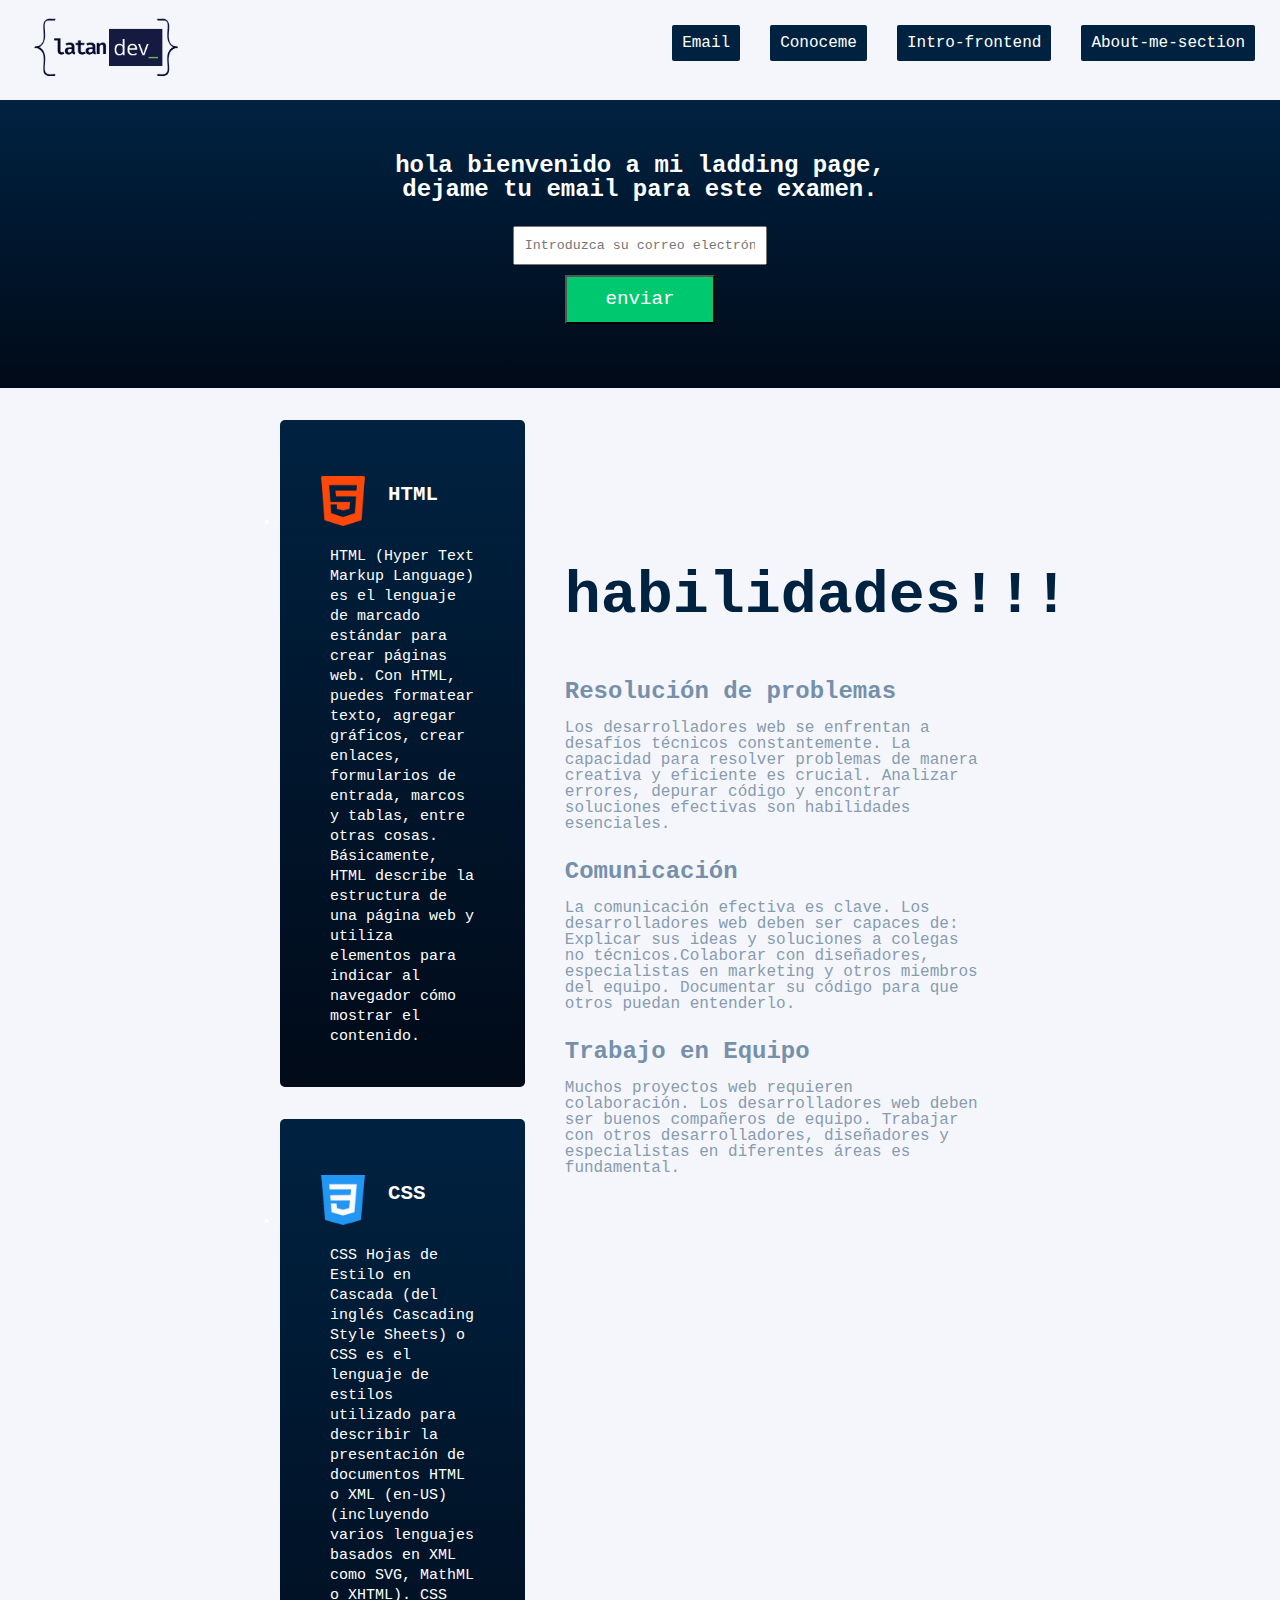
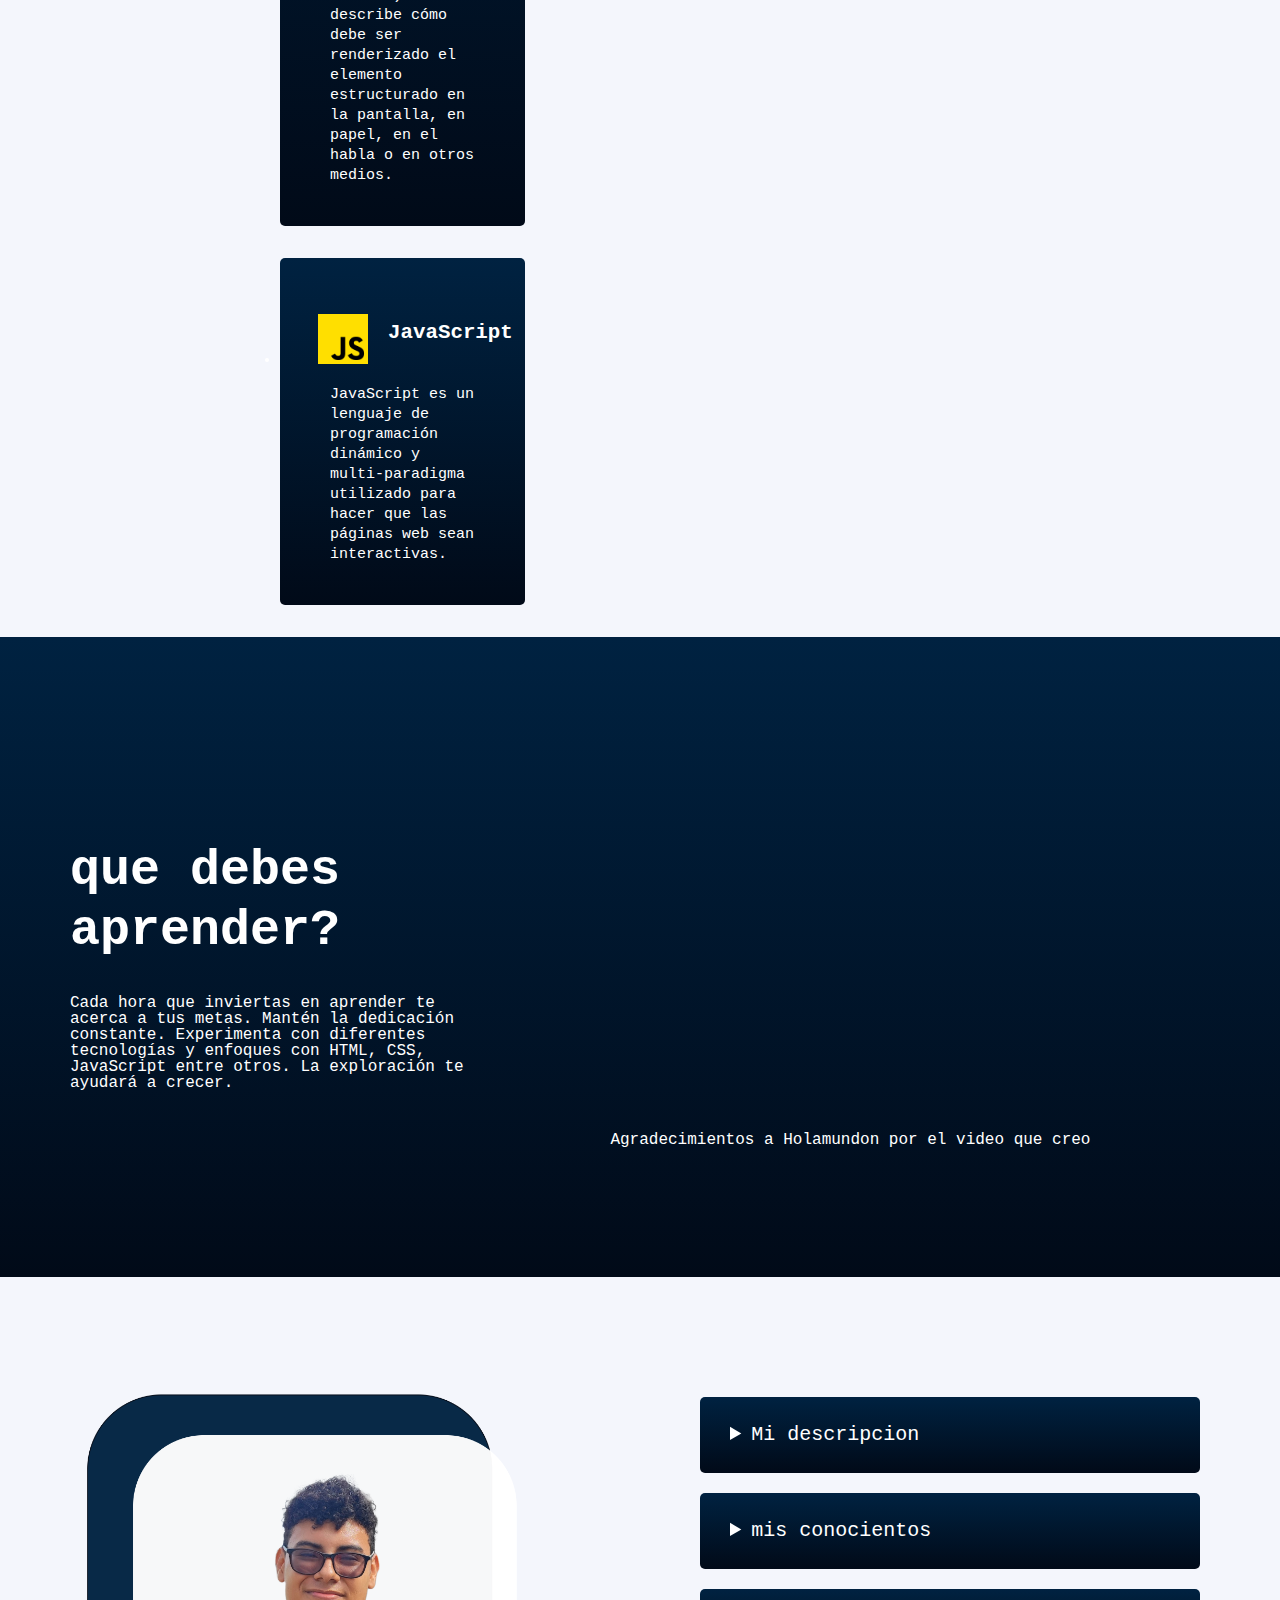
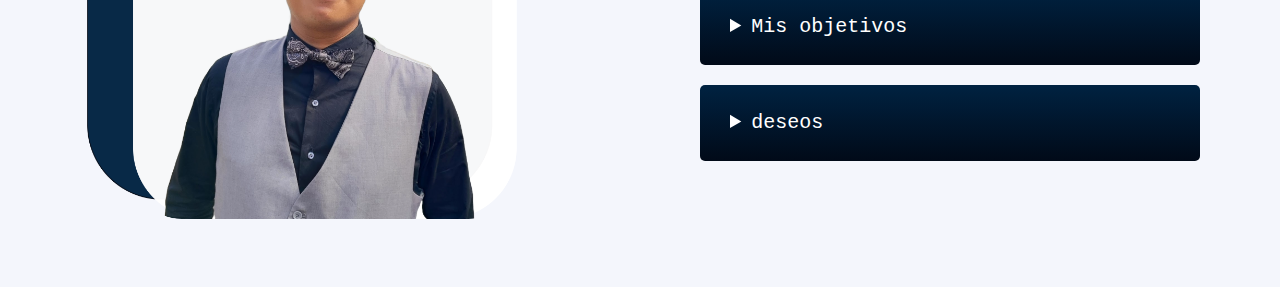
<file: index.html>
<!DOCTYPE html>
<html lang="en">
  <head>
    <meta charset="UTF-8" />
    <meta name="viewport" content="width=device-width, initial-scale=1.0" />
    <title>Document</title>
    <link rel="stylesheet" href="./styles.css" />
  </head>
  <body>
    <header id="header">
      <div class="container-navbar">
        <img
          id="header-img"
          src="./items/latan logo sensillo horizontal.png"
          alt="logo de mi landing page"
        />
        <nav id="nav-bar">
          <ul id="list-navbar">
            <li class="item-list">
              <a class="nav-link" href="#email">Email</a>
            </li>
            <li class="item-list">
              <a class="nav-link" href="#conoceme">Conoceme</a>
            </li>
            <li class="item-list">
              <a class="nav-link" href="#intro-frontend">Intro-frontend</a>
            </li>
            <li class="item-list">
              <a class="nav-link" href="#about-me-section">About-me-section</a>
            </li>
          </ul>
        </nav>
        <div class="container-menu">
          <button class="menu">menu</button>
        </div>

        <ul class="dropdown-menu">
          <li class="item-list">
            <a class="nav-link" href="#email">Email</a>
          </li>
          <li class="item-list">
            <a class="nav-link" href="#conoceme">Conoceme</a>
          </li>
          <li class="item-list">
            <a class="nav-link" href="#intro-frontend">Intro-frontend</a>
          </li>
          <li class="item-list">
            <a class="nav-link" href="#about-me-section">About-me-section</a>
          </li>
        </ul>
      </div>
    </header>
    <!-- the sections -->
    <main>
      <section id="email" class="section-email">
        <h2 class="email-saludo">
          hola bienvenido a mi ladding page, dejame tu email para este examen.
        </h2>
        <form class="form-email" action="">
          <input
            type="email"
            id="email"
            name="email"
            class="email"
            placeholder="Introduzca su correo electrónico"
          />
          <input
            class="submit"
            type="submit"
            value="enviar"
            id="submit"
            formaction="https://www.freecodecamp.com/email-submit"
          />
        </form>
      </section>
      <section id="conoceme" class="section-skill">
        <div class="tool-skills">
          <ul class="skills-dev">
            <li class="skill-dev">
              <div class="title-box">
                <img
                  class="img-icom"
                  src="./items/html-5.png"
                  alt="lenguaje de etiqueta HTML"
                />
                <h2 class="title-dev">HTML</h2>
              </div>
              <p class="description-dev">
                HTML (Hyper Text Markup Language) es el lenguaje de marcado
                estándar para crear páginas web. Con HTML, puedes formatear
                texto, agregar gráficos, crear enlaces, formularios de entrada,
                marcos y tablas, entre otras cosas. Básicamente, HTML describe
                la estructura de una página web y utiliza elementos para indicar
                al navegador cómo mostrar el contenido.
              </p>
            </li>
            <li class="skill-dev">
              <div class="title-box">
                <img
                  class="img-icom"
                  src="./items/css-3.png"
                  alt="icon del css-3"
                />
                <h2 class="title-dev">CSS</h2>
              </div>

              <p class="description-dev">
                CSS Hojas de Estilo en Cascada (del inglés Cascading Style
                Sheets) o CSS es el lenguaje de estilos utilizado para describir
                la presentación de documentos HTML o XML (en-US) (incluyendo
                varios lenguajes basados en XML como SVG, MathML o XHTML). CSS
                describe cómo debe ser renderizado el elemento estructurado en
                la pantalla, en papel, en el habla o en otros medios.
              </p>
            </li>
            <li class="skill-dev">
              <div class="title-box">
                <img class="img-icom" src="./items/js.png" alt="icon del " />
                <h2 class="title-dev">JavaScript</h2>
              </div>

              <p class="description-dev">
                JavaScript es un lenguaje de programación dinámico y
                multi-paradigma utilizado para hacer que las páginas web sean
                interactivas.
              </p>
            </li>
          </ul>
        </div>
        <div class="conoceme-Skills">
          <ul class="general-skills">
            <li class="title-hability">habilidades!!!</li>

            <li class="General-Skill">
              <h2 class="title-skill">Resolución de problemas</h2>
              <p class="description-skills">
                Los desarrolladores web se enfrentan a desafíos técnicos
                constantemente. La capacidad para resolver problemas de manera
                creativa y eficiente es crucial. Analizar errores, depurar
                código y encontrar soluciones efectivas son habilidades
                esenciales.
              </p>
            </li>
            <li class="General-Skill">
              <h2 class="title-skill">Comunicación</h2>
              <p class="description-skills">
                La comunicación efectiva es clave. Los desarrolladores web deben
                ser capaces de: Explicar sus ideas y soluciones a colegas no
                técnicos.Colaborar con diseñadores, especialistas en marketing y
                otros miembros del equipo. Documentar su código para que otros
                puedan entenderlo.
              </p>
            </li>
            <li class="General-Skill">
              <h2 class="title-skill">Trabajo en Equipo</h2>
              <p class="description-skills">
                Muchos proyectos web requieren colaboración. Los desarrolladores
                web deben ser buenos compañeros de equipo. Trabajar con otros
                desarrolladores, diseñadores y especialistas en diferentes áreas
                es fundamental.
              </p>
            </li>
          </ul>
        </div>
      </section>
      <section id="intro-frontend" class="intro-frontend">
        <div class="intro">
          <h1 class="title-intro">que debes aprender?</h1>
          <p class="description-intro">
            Cada hora que inviertas en aprender te acerca a tus metas. Mantén la
            dedicación constante. Experimenta con diferentes tecnologías y
            enfoques con HTML, CSS, JavaScript entre otros. La exploración te
            ayudará a crecer.
          </p>
        </div>
        <div class="div-video">
          <iframe
            width="560"
            height="315"
            src="https://www.youtube.com/embed/q0UgClC8md4"
            title="YouTube video player"
            frameborder="0"
            allow="accelerometer; autoplay; clipboard-write; encrypted-media; gyroscope; picture-in-picture"
            allowfullscreen
          ></iframe>
          <p class="agradeciento">
            Agradecimientos a Holamundon por el video que creo
          </p>
        </div>
      </section>
      <section id="about-me-section" class="about-me-section">
        <div class="the-foto">
          <figure class="my-foto">
            <img
              src="./items/my foto.png"
              alt="el desarrollador que creo esta pagina web"
              class="my-foto"
            />
          </figure>
        </div>

        <div class="all-of-me">
          <details class="detail-skill">
            <summary class="my-point">Mi descripcion</summary>
            <p class="description-point">
              hola mi hombre es Will Kinson Serrano, soy estudiante de
              información o como me gusta llamarlo desarrollador web, me gusta
              poder demostrar todos mi potencial paea el desarrollo de
              aplicaciones.
            </p>
          </details>

          <details class="detail-skill">
            <summary class="my-point">mis conocientos</summary>
            <p class="description-point">
              A lo largo del tiempo pude estudiar diferentes tecnologías como
              Html, css, sass y react como la base de la presentación de un
              sitio web. y como JavaScript, typerscript node.js express.js
              ademas de el uso de base de datos tanto SQL como NoSQL en la parte
              de la funcion interna del la pagina o de aplicacion web
            </p>
          </details>

          <details class="detail-skill">
            <summary class="my-point">Mis objetivos</summary>
            <p class="description-point">
              Principalmente me gustario trabajar en el derrollo Web y si es
              posible en otras area de la informatica como la ciber seguridad o
              el desarrollo de video juegos. tambien expandir mis conociento en
              lo que me gusta.
            </p>
          </details>

          <details class="detail-skill">
            <summary class="my-point">deseos</summary>
            <p class="description-point">
              Se que este tipo de trabajos se necesita experiencia para el un
              senior en el desarrollo web o en otra area pero voy a darlo todo
              para poder consequir mi objetivos.
            </p>
          </details>
        </div>
      </section>
    </main>

    <script>
      const menuBtn = document.querySelector(".menu");
      const dropdownMenu = document.querySelector(".dropdown-menu");

      menuBtn.addEventListener("click", () => {
        dropdownMenu.classList.toggle("open");
      });

      dropdownMenu.addEventListener("click", (e) => {
        if (e.target.tagName === "A") {
          dropdownMenu.classList.remove("open");
        }
      });
    </script>
  </body>
</html>
</file>
<file: styles.css>
*{
    font-family:'Lucida Console', Monaco, monospace;
}

body {
    margin: 0;
    padding: 0;
    font-size: 1rem;
    line-height: 1rem;
    background-color: #F4F6FC;
}

a {
    text-decoration: none;
    color: #fff;
}

.container-navbar {
    display: flex;
    justify-content: space-between;
    height: 100px;
    padding: 0 20px;
    width: 100%;
    position: fixed;
    top: 0;
    background-color: #F4F6FC;
}

#list-navbar {
    list-style: none;
    margin: 0;
    padding: 25px 30px ;
    display: flex;
    justify-content: space-between;
}

.item-list {
    display: block;
    margin: 0 15px;
    padding: 10px;
    background-color: #002241;
    border-radius: 2px;
    cursor: pointer;
}

.container-menu {
    display: none;
    padding: auto;
}

.dropdown-menu {
    display: none;
    position: absolute;
    right: 2rem;
    height: 0;
    top :60px;
    border-radius: 2px;
    overflow: hidden;
    transition: height 0.5s cubic-bezier(0.175, 0.885, 0.32, 1.275);
}

.dropdown-menu.open {
    height: 200px;
    display: block
    ;
}



/* secion email */
.section-email {
    margin-top: 100px;
    background: linear-gradient(180deg, #002241 0%, #010A18 100%);
    height: 18rem;
    width: auto;
    display: flex;
    flex-direction: column;
    align-items: center;
    justify-content: center;
}

.email-saludo {
    height: 2rem;
    width: 32rem;
    color: #fff;
    text-align: center;
    line-height: 1.5rem;
}

.form-email {
    padding: 20px;
    display: flex;
    flex-direction: column;
    align-items: center;
    justify-content: center;
    text-align: center;
}

.email {
    width: 120%;
    padding: 10px;
}

.submit {
    padding: 0.7rem 2.4rem;
    margin: 10px;
    color: #fff;
    background-color: #00C86F;
    font-size: 1.2rem;

}

.submit:hover {
    transition: 1s;
    background-color: #009a54;
}

/* season 2 */

.tool-skills {
    max-width: 500px
}

.section-skill {
    display: flex;
    justify-content: space-between;
    margin: 0rem;
}

.skills-dev {
    margin: 0;
    width: auto;
}

.skill-dev {
    color: #fff;
    background: linear-gradient(180deg, #002241 0%, #010A18 100%);
    padding: 2.5rem 0px;
    margin: 2rem 0;
    border-radius: 5px;
}
.title-box{
    display: flex;
    align-items: center;
    margin: 10px 12px 15px 18px;
}

.img-icom {
    height: 50px;
    width: 50px;
    margin: 0 20px;
}

.title-dev {
    font-size: 1.3rem;
    margin-bottom: 1.8rem;
}

.description-dev {
    font-size: 15px;
    margin: 0 50px;
    line-height: 20px;
}

.general-skills {
    margin-top: 200px;
    width: auto;
    list-style: none;
}

.title-hability {
    color: #002241;
    font-size: 60px;
    font-weight: 700;
    margin-bottom: 5rem;
}

.General-Skill {
    margin: 2rem auto
}

.title-skill {
    color: #7690ab;
}

.description-skills {
    color: #889baf;
    width: 26rem;
}

/* secion 3  */

.intro-frontend {
    background: linear-gradient(180deg, #002241 0%, #010A18 100%);
    color: #fff;
    height: 40rem;
    width: 100%;
    display: flex;
    justify-content: space-around;
}

.intro {
    margin: auto;
    margin-left: 70px;
}
.title-intro {
    font-size: 50px;
    line-height: 1.2;

}
.div-video {
    margin: 10rem 10rem auto 5rem;
}

.agradeciento {
    margin-left: 9%;
}

/* seccion 4 */

.about-me-section {
    display: flex;
    justify-content: space-around;
}

.the-foto {
    margin: 30px auto 60px auto;

}

.my-foto {
    height: 500px;
    width: 500px;
    margin: auto;
    margin-top: 20px;
    border-radius: 10%;
}

.all-of-me {
    width: 500px;
    padding: 20px;
    margin: auto;
    margin-top: 100px;
    display: flex;
    flex-direction: column;
    gap: 20px
}

.my-point {
    padding: 30px;
    font-size: 20px;
    color: #fff;
    background: linear-gradient(180deg, #002241 0%, #010A18 100%);
    border-radius: 5px;

}

.description-point {
    padding: 10px;
    background: linear-gradient(180deg,#010A18 0%, #002241 100%);
    color: #fff;
    line-height: 20px;
}

/* responsive design */

@media (min-width: 1000px ){
    .section-skill {
        margin: 0 15rem;
    }
}

@media (max-width: 900px) {    
    #nav-bar #list-navbar {
        display: none;
    }

    .container-menu {
        display: block;
        padding: auto;
        
    }

    .menu {
        width: 150px;
        margin: 0 30px;
        margin-top: 1.4rem;
        padding: 10px;
        background-color: #002241;
        border-radius: 2px;
        cursor: pointer;
        text-decoration: none;
        color: #fff;
        text-align: center;
        font-size: 1.2rem;
    }

    /* secion conosceme  */

    .skill-dev {
        padding: 1.3rem 0;
    }

    .img.icom {
        height: 40px;
        width: 40px;
        margin: 0 17px;
    }

    .title-dev {
        font-size: 1.1rem;
        margin-bottom: 1.4rem;
    }

    .description-dev {
        font-size: 12px;
        margin: 0 35px;
        line-height: 17px;
    }

    .title-hability {
        font-size: 40px;
        font-weight: 600;
        margin-bottom: 4rem;
    }
    
    .General-Skill {
        margin: 1rem auto
    }
}
</file>
